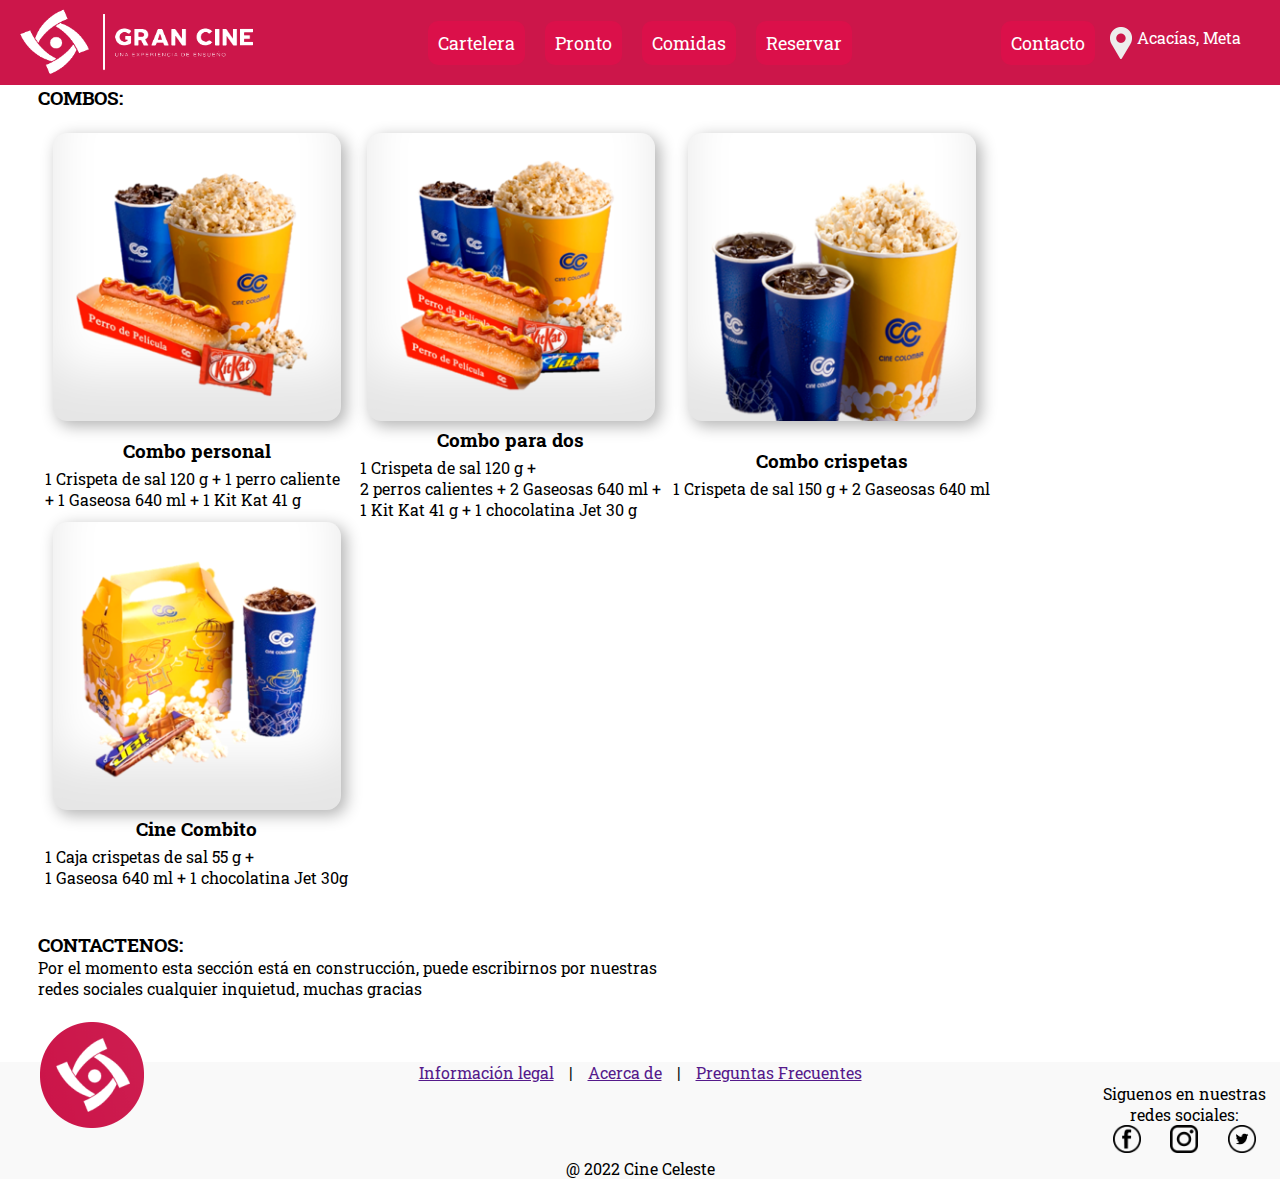
<file: comidas.html>
<!DOCTYPE html>
<html lang="es">

<head>
    <meta charset="UTF-8">
    <meta http-equiv="X-UA-Compatible" content="IE=edge">
    <meta name="viewport" content="width=device-width, initial-scale=1.0">
    <link rel="stylesheet" href="stylesheets/style.css">
    <link rel="icon" href="Images/Icono.png">
    

    <title>Gran Cine</title>
</head>

<body>
    <header>
        <nav>
            <ul class="menu_container">
                <img src="Images/IconoFull.png" class="fullwidth">

                <div class="menu_center">
                    <li class="menu_item">
                        <a href="index.html#cartelera">Cartelera</a>
                    </li>
    
                    <li class="menu_item">
                        <a href="index.html#pronto">Pronto</a>
                    </li>
    
                    <li class="menu_item">
                        <a href="#comidas">Comidas</a>
                    </li>
    
                    <li class="menu_item">
                        <a href="reservas.html">Reservar</a>
                    </li>
                </div>

                <div class="menu_right">
                    <li class="menu_item">
                        <a href="comidas.html#contacto">Contacto</a>
                    </li>
    
                    <li class="location">
                        <img src="Images/Ubicacion.png" alt="" id="logo_location">
                        <p>Acacías, Meta</p>
                    </li>
                </div>
            </ul>
        </nav>
    </header>

    <section>
        <a name="comidas"></a>
        <h3 class="cartelera_h3">COMBOS:</h3>
        <br>
        <table class="comidas">
            <thead>
                <tr>
                    <th>
                        <img src="Images/Comidas/ComboPersonal.png" alt="" class="comida_img">
                    </th>
                    <th>
                        <img src="Images/Comidas/ComboParaDos.png" alt="" class="comida_img">
                    </th>
                    <th>
                        <img src="Images/Comidas/ComboCrispetas.png" alt="" class="comida_img">
                    </th>
                </tr>
            </thead>
            <tbody>
                <tr>
                    <td>
                        <div>
                            <h3>Combo personal</h3>
                            
                            <p>
                                1 Crispeta de sal 120 g + 1 perro caliente<br>
                                + 1 Gaseosa 640 ml + 1 Kit Kat 41 g<br>
                            </p>
                        </div>
                    </td>
                    <td>
                        <div>
                            <h3>Combo para dos</h3>
                            <p>
                                1 Crispeta de sal 120 g + <br>
                                2 perros calientes + 2 Gaseosas 640 ml + <br>
                                1 Kit Kat 41 g + 1 chocolatina Jet 30 g<br>
                            </p>
                        </div>
                    </td>
                    <td>
                        <div>
                            <h3>Combo crispetas</h3>
                            <p>
                                1 Crispeta de sal 150 g + 2 Gaseosas 640 ml<br>
                            </p>
                        </div>
                    </td>
                    
                </tr>
                <tr>
                    <th>
                        <img src="Images/Comidas/CineCombito.png" alt="" class="comida_img">
                    </th>
                </tr>
                <tr>
                    <td>
                        <div>
                            <h3>Cine Combito</h3>
                            <p>
                                1 Caja crispetas de sal 55 g + <br>
                                1 Gaseosa 640 ml + 1 chocolatina Jet 30g<br>
                            </p>
                        </div>
                    </td>
                </tr>
            </tbody>

        </table>
    </section>

    <a name="contacto"></a>
    <br><br>

    <section>
        <h3>CONTACTENOS:</h3>
        <p>
            Por el momento esta sección está en construcción, puede escribirnos por nuestras<br>
            redes sociales cualquier inquietud, muchas gracias<br>
        </p>
    </section>

    <br><br>
    <br>

    <footer>


        <div class="footer_wrapper">
            <img src="Images/Icono.png" alt="" id="logo_footer">
            <div id="footer_info">
                <a href="">Información legal</a>
                <span>|</span>
                <a href="">Acerca de</a>
                <span>|</span>
                <a href="">Preguntas Frecuentes</a>
            </div>


        </div>

        <div id="footer_social">
            <header>Siguenos en nuestras redes sociales:</header>
            <nav>
                <ul class="list_social">
                    <li>
                        <a href="https://www.facebook.com/josealejandro.santos.313" target="_blank">
                            <img src="Images/Facebook.png" alt="" width="28" height="28">
                        </a>
                    </li>

                    <li>
                        <a href="https://instagram.com/">
                            <img src="Images/Instagram.png" alt="" width="28" height="28">
                        </a>
                    </li>

                    <li>
                        <a href="https://twitter.com/home">
                            <img src="Images/Twitter.png" alt="" width="28" height="28">
                        </a>
                    </li>
                </ul>
            </nav>
        </div>

        <p>@ 2022 Cine Celeste</p>
    </footer>
    
</body>

</html>
</file>
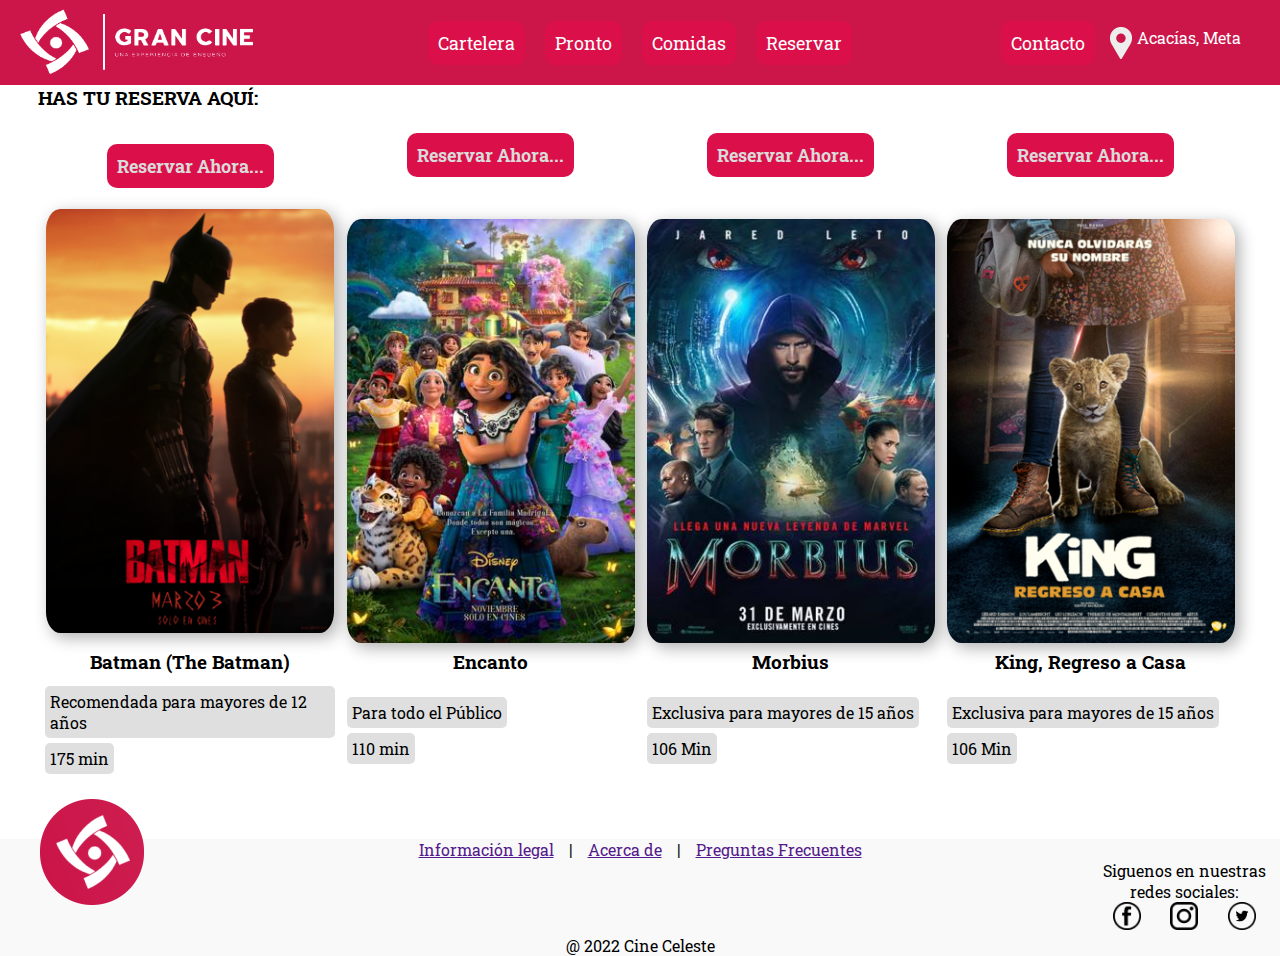
<file: reservas.html>
<!DOCTYPE html>
<html lang="es">

<head>
    <meta charset="UTF-8">
    <meta http-equiv="X-UA-Compatible" content="IE=edge">
    <meta name="viewport" content="width=device-width, initial-scale=1.0">
    <link rel="stylesheet" href="stylesheets/style.css">
    <link rel="icon" href="Images/Icono.png">

    <title>Gran Cine</title>
</head>

<body>
    <header>
        <nav>
            <ul class="menu_container">
                <img src="Images/IconoFull.png" class="fullwidth">

                <div class="menu_center">
                    <li class="menu_item">
                        <a href="index.html#cartelera">Cartelera</a>
                    </li>
    
                    <li class="menu_item">
                        <a href="index.html#pronto">Pronto</a>
                    </li>
    
                    <li class="menu_item">
                        <a href="comidas.html#comidas">Comidas</a>
                    </li>
    
                    <li class="menu_item">
                        <a href="reservas.html">Reservar</a>
                    </li>
                </div>

                <div class="menu_right">
                    <li class="menu_item">
                        <a href="comidas.html#contacto">Contacto</a>
                    </li>
    
                    <li class="location">
                        <img src="Images/Ubicacion.png" alt="" id="logo_location">
                        <p>Acacías, Meta</p>
                    </li>
                </div>
            </ul>
        </nav>
    </header>




    <section>
        <h3 class="cartelera_h3">HAS TU RESERVA AQUÍ:</h3>
        <br>
        <table class="cartelera">
            <thead>
                <tr>
                    <th>
                        <a class="reserva_btn" href="https://www.cinecolombia.com/villavicencio/peliculas/batman">Reservar ahora...</a>
                        <br><br>
                        <img src="Images/Peliculas/Batman.png" alt="" class="movie_img">
                    </th>
                    <th>
                        <center><a class="reserva_btn" href="https://www.cinecolombia.com/villavicencio/peliculas/encanto">Reservar ahora...</a></center>
                        <br><br>
                        <img src="Images/Peliculas/Encanto.jpg" alt="" class="movie_img">
                    </th>
                    <th>
                        <center><a class="reserva_btn" href="https://www.cinecolombia.com/villavicencio/peliculas/morbius">Reservar ahora...</a></center>
                        <br><br>
                        <img src="Images/Peliculas/Morbius.jpg" alt="" class="movie_img">
                    </th>
                    <th>
                        <center><a class="reserva_btn" href="https://www.cinecolombia.com/villavicencio/peliculas/king-regreso-a-casa">Reservar ahora...</a></center>
                        <br><br>
                        <img src="Images/Peliculas/King.png" alt="" class="movie_img">
                    </th>
                </tr>
            </thead>
            <tbody>
                <tr>
                    <td>
                        <div>
                            <h3>Batman (The Batman)</h3>
                        </div>
                    </td>
                    <td>
                        <div>
                            <h3>Encanto</h3>
                            
                        </div>
                    </td>
                    <td>
                        <div>
                            <h3>Morbius</h3>
                            
                        </div>
                    </td>
                    <td>
                        <div>
                            <h3>King, Regreso a Casa</h3>
                            
                        </div>
                    </td>
                </tr>
            </tbody>
            <tfoot>
                <tr>
                    <td>
                        <div>
                            <p>Recomendada para mayores de 12 años</p>
                            <br>
                            <p>175 min</p>

                            
                        </div>
                    </td>
                    <td>
                        <div>
                            <p>Para todo el Público</p>
                            <br>
                            <p>110 min</p>

                            
                        </div>
                    </td>
                    <td>
                        <div>
                            <p>Exclusiva para mayores de 15 años</p>
                            <br>
                            <p>106 Min</p>

                            
                        </div>
                    </td>
                    <td>
                        <div>
                            <p>Exclusiva para mayores de 15 años</p>
                            <br>
                            <p>106 Min</p>

                        </div>
                    </td>

                </tr>
            </tfoot>

        </table>
    </section>











    <br><br><br>
    <footer>
        <div class="footer_wrapper">
            <img src="Images/Icono.png" alt="" id="logo_footer">
            <div id="footer_info">
                <a href="">Información legal</a>
                <span>|</span>
                <a href="">Acerca de</a>
                <span>|</span>
                <a href="">Preguntas Frecuentes</a>
            </div>
        </div>

        <div id="footer_social">
            <header>Siguenos en nuestras redes sociales:</header>
            <nav>
                <ul class="list_social">
                    <li>
                        <a href="https://www.facebook.com/josealejandro.santos.313" target="_blank">
                            <img src="Images/Facebook.png" alt="" width="28" height="28">
                        </a>
                    </li>

                    <li>
                        <a href="">
                            <img src="Images/Instagram.png" alt="" width="28" height="28">
                        </a>
                    </li>

                    <li>
                        <a href="">
                            <img src="Images/Twitter.png" alt="" width="28" height="28">
                        </a>
                    </li>
                </ul>
            </nav>
        </div>

        <p>@ 2022 Cine Celeste</p>
    </footer>
</body>
</html>
</file>
<file: stylesheets/style.css>
@import url("https://fonts.googleapis.com/css2?family=Mr+Dafoe&family=Roboto+Slab:wght@100;300;400&display=swap");
html {
  font-size: 100%;
}

*,
*::before,
*::after {
  margin: 0px;
  padding: 0px;
  -webkit-box-sizing: border-box;
          box-sizing: border-box;
  font-family: 'Roboto Slab', serif;
}

:target::before {
  content: "";
  display: block;
  height: 85px;
  margin: -85px 0 0;
}

body {
  min-height: 100vh;
}

body > header {
  width: 100%;
  padding: 5px;
  background-color: #CC164A;
  position: -webkit-sticky;
  position: sticky;
  top: 0px;
}

body > header img {
  width: 257px;
  height: 75px;
  margin-right: auto;
}

:target::before {
  content: "";
  display: block;
  height: 85px;
  margin: -85px 0 0;
}

nav {
  font-size: 1rem;
}

nav ul {
  list-style-type: none;
}

nav a {
  font-size: 1.25rem;
}

.menu_container {
  display: -ms-grid;
  display: grid;
  -ms-grid-columns: 1fr 2fr 1fr;
      grid-template-columns: 1fr 2fr 1fr;
  -webkit-box-pack: center;
      -ms-flex-pack: center;
          justify-content: center;
  justify-items: center;
  color: #FFFFFF;
}

.menu_container .menu_center {
  display: -webkit-box;
  display: -ms-flexbox;
  display: flex;
  -webkit-box-orient: horizontal;
  -webkit-box-direction: normal;
      -ms-flex-direction: row;
          flex-direction: row;
  -webkit-box-pack: center;
      -ms-flex-pack: center;
          justify-content: center;
  -webkit-box-align: center;
      -ms-flex-align: center;
          align-items: center;
  width: 100%;
}

.menu_container .menu_right {
  display: -webkit-box;
  display: -ms-flexbox;
  display: flex;
  -webkit-box-orient: horizontal;
  -webkit-box-direction: normal;
      -ms-flex-direction: row;
          flex-direction: row;
  -webkit-box-pack: center;
      -ms-flex-pack: center;
          justify-content: center;
  -webkit-box-align: center;
      -ms-flex-align: center;
          align-items: center;
}

.menu_container .menu_right .location {
  display: -webkit-box;
  display: -ms-flexbox;
  display: flex;
  -webkit-box-orient: horizontal;
  -webkit-box-direction: normal;
      -ms-flex-direction: row;
          flex-direction: row;
  margin: auto;
}

.menu_container .menu_right .location img {
  width: 32px;
  height: 32px;
}

.menu_item {
  margin: 0 5px;
  padding: 5px;
}

.menu_item a {
  border-radius: 10px;
  background-color: #DB104A;
  color: #FFFFFF;
  text-decoration: none;
  padding: 10px;
  -webkit-transition: .3s ease;
  transition: .3s ease;
  font-size: 18px;
  display: block;
  text-transform: capitalize;
}

.menu_item a:hover, .menu_item a.active {
  background-color: #FFFFFF;
  color: #760627;
  text-decoration: none;
  padding: 10px 13px;
}

section {
  padding: 0% 3%;
}

section .cartelera td, section .cartelera th, section .comidas td, section .comidas th {
  padding: 0px 5px;
}

section .cartelera h3, section .comidas h3 {
  text-align: center;
  margin-bottom: 5px;
}

section .cartelera tfoot p {
  background-color: #dfdfdf;
  border-radius: 5px;
  display: inline-block;
  padding: 5px;
  margin-top: 5px;
}

.movie_img {
  width: 288px;
  height: 424px;
  border-radius: 5%;
  -webkit-box-shadow: inset 0 -3em 3em rgba(0, 0, 0, 0.1), 0.3em 0.3em 1em rgba(0, 0, 0, 0.3);
          box-shadow: inset 0 -3em 3em rgba(0, 0, 0, 0.1), 0.3em 0.3em 1em rgba(0, 0, 0, 0.3);
}

.comida_img {
  width: 288px;
  height: 288px;
  border-radius: 5%;
  -webkit-box-shadow: inset 0 -3em 3em rgba(0, 0, 0, 0.1), 0.3em 0.3em 1em rgba(0, 0, 0, 0.3);
          box-shadow: inset 0 -3em 3em rgba(0, 0, 0, 0.1), 0.3em 0.3em 1em rgba(0, 0, 0, 0.3);
}

.trailer {
  display: block;
  width: 50%;
  height: auto;
  border-radius: 2%;
  margin-left: auto;
  margin-right: auto;
}

.video_wrapper {
  display: block;
  position: static;
  height: auto;
  width: 50%;
  margin: 0 auto;
}

.videoWrapper iframe {
  width: 100%;
  height: 100%;
}

.reserva_btn {
  border-radius: 10px;
  background-color: #DB104A;
  color: #dadada;
  text-decoration: none;
  padding: 10px;
  -webkit-transition: .3s ease;
  transition: .3s ease;
  font-size: 18px;
  display: inline-block;
  text-transform: capitalize;
}

.reserva_btn:hover, .reserva_btn.active {
  background-color: #FFFFFF;
  color: #760627;
  text-decoration: none;
  padding: 10px 13px;
}

.s_trailers > h3 {
  text-align: center;
}

.s_trailers .titulo {
  text-align: left;
}

.s_trailers div {
  text-align: center;
}

footer {
  background-color: #F9F9F9;
  position: relative;
}

footer > p {
  text-align: center;
}

footer .footer_wrapper {
  display: -webkit-box;
  display: -ms-flexbox;
  display: flex;
  -webkit-box-align: start;
      -ms-flex-align: start;
          align-items: flex-start;
  -webkit-box-pack: center;
      -ms-flex-pack: center;
          justify-content: center;
}

footer .footer_wrapper img {
  width: 104px;
  height: 106px;
  position: absolute;
  top: -40px;
  left: 40px;
}

footer #footer_info {
  display: -webkit-box;
  display: -ms-flexbox;
  display: flex;
  -ms-flex-pack: distribute;
      justify-content: space-around;
  -webkit-box-align: center;
      -ms-flex-align: center;
          align-items: center;
  margin: auto;
}

footer #footer_info a {
  display: inline;
}

footer #footer_info span {
  margin: 0px 15px;
}

#footer_social {
  width: 15%;
  margin-left: auto;
}

#footer_social header {
  text-align: center;
}

#footer_social ul {
  display: -webkit-box;
  display: -ms-flexbox;
  display: flex;
  -webkit-box-orient: horizontal;
  -webkit-box-direction: normal;
      -ms-flex-direction: row;
          flex-direction: row;
  -webkit-box-pack: space-evenly;
      -ms-flex-pack: space-evenly;
          justify-content: space-evenly;
  -webkit-box-align: center;
      -ms-flex-align: center;
          align-items: center;
  list-style: none;
}

#footer_social ul li {
  margin: 0 5px;
}
/*# sourceMappingURL=style.css.map */
</file>
